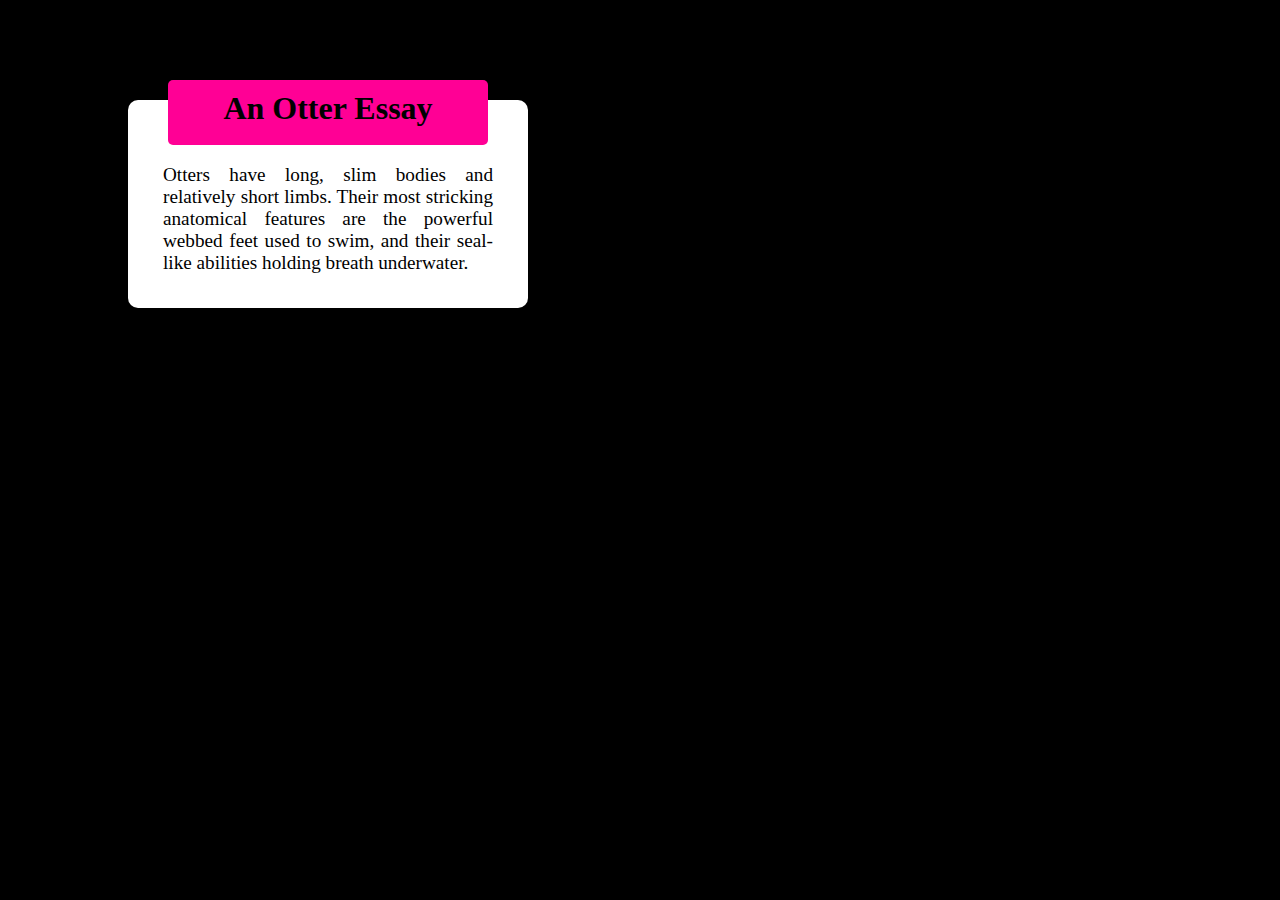
<file: Assignment 1/index.html>
<!DOCTYPE html>
<html lang="en">
<head>
    <meta charset="UTF-8">
    <meta name="viewport" content="width=device-width, initial-scale=1.0">
    <link rel="stylesheet" href="style.css">
    <title>Assignment 1</title>
</head>
<body>
    <div class="container">
        <div class="title">An Otter Essay</div>
        <div class="text">
            <p> 
                Otters have long, slim bodies and relatively short limbs. 
                Their most stricking anatomical features are the powerful webbed feet
                used to swim, and their seal-like abilities holding breath underwater.
            </p>
        </div>
    </div>
</body>
</html>
</file>
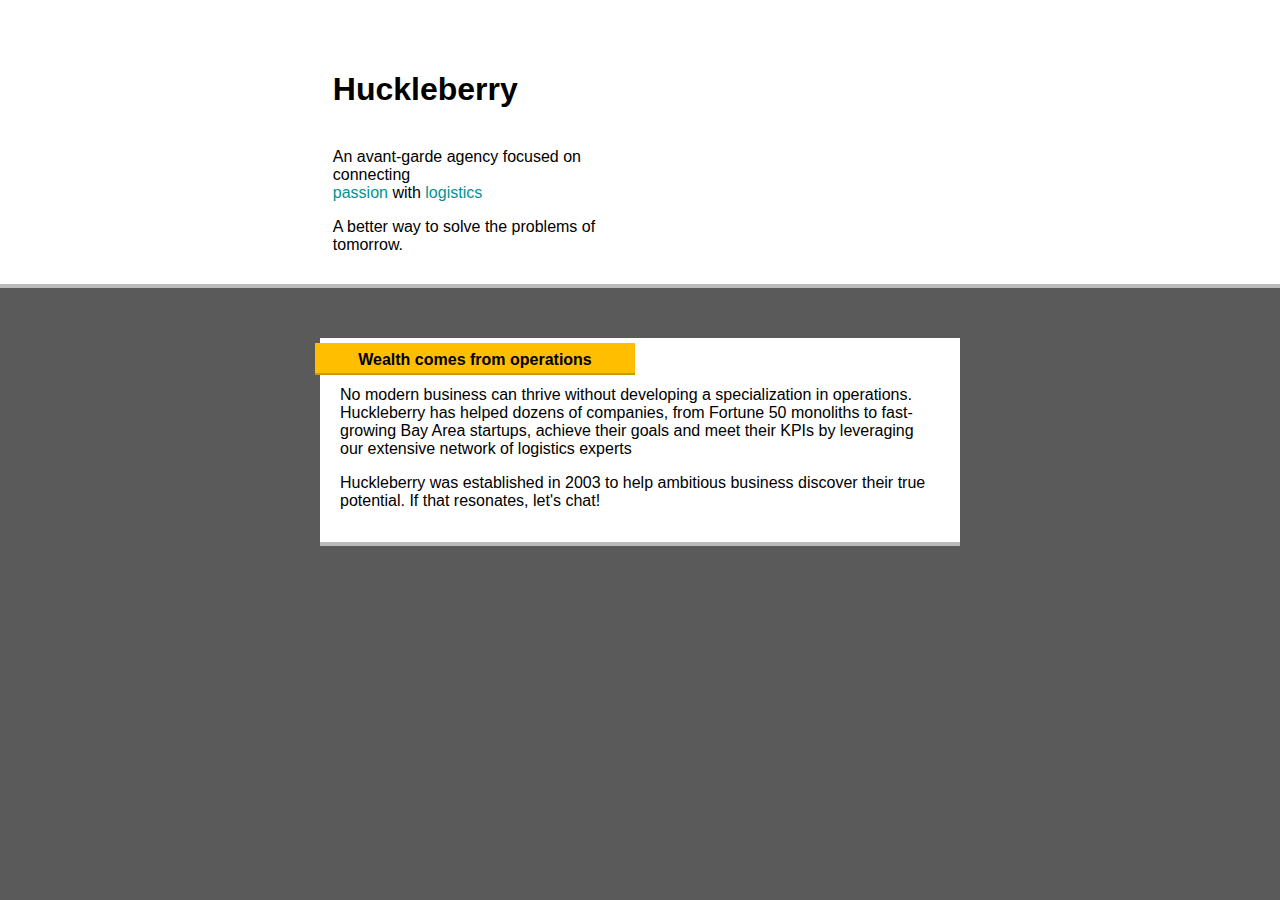
<file: Assignment 2/index.html>
<!DOCTYPE html>
<html lang="en">
<head>
    <meta charset="UTF-8">
    <meta name="viewport" content="width=device-width, initial-scale=1.0">
    <link rel="stylesheet" href="style.css">
    <title>Assignment 2</title>
</head>
<body>
    <div class="box1">
        <div class="huck">
            <h1>Huckleberry</h1>
            <p>
                An avant-garde agency focused on connecting <br> <span class="blue">passion</span> with <span class="blue">logistics</span>
            </p>
            <p>
                A better way to solve the problems of <br> tomorrow.
            </p>
        </div>
    </div>
    <div class="box2">
        <span class="yellow">Wealth comes from operations</span>
        <p>
            No modern business can thrive without developing a specialization in operations.
            Huckleberry has helped dozens of companies, from Fortune 50 monoliths to fast-growing Bay Area startups,
            achieve their goals and meet their KPIs by leveraging our extensive network of logistics experts
        </p>
        <p>
            Huckleberry was established in 2003 to help ambitious business discover their true <br> potential. 
            If that resonates, let's chat!
        </p>
    </div>
    <div class="box3"></div>
</body>
</html>
</file>
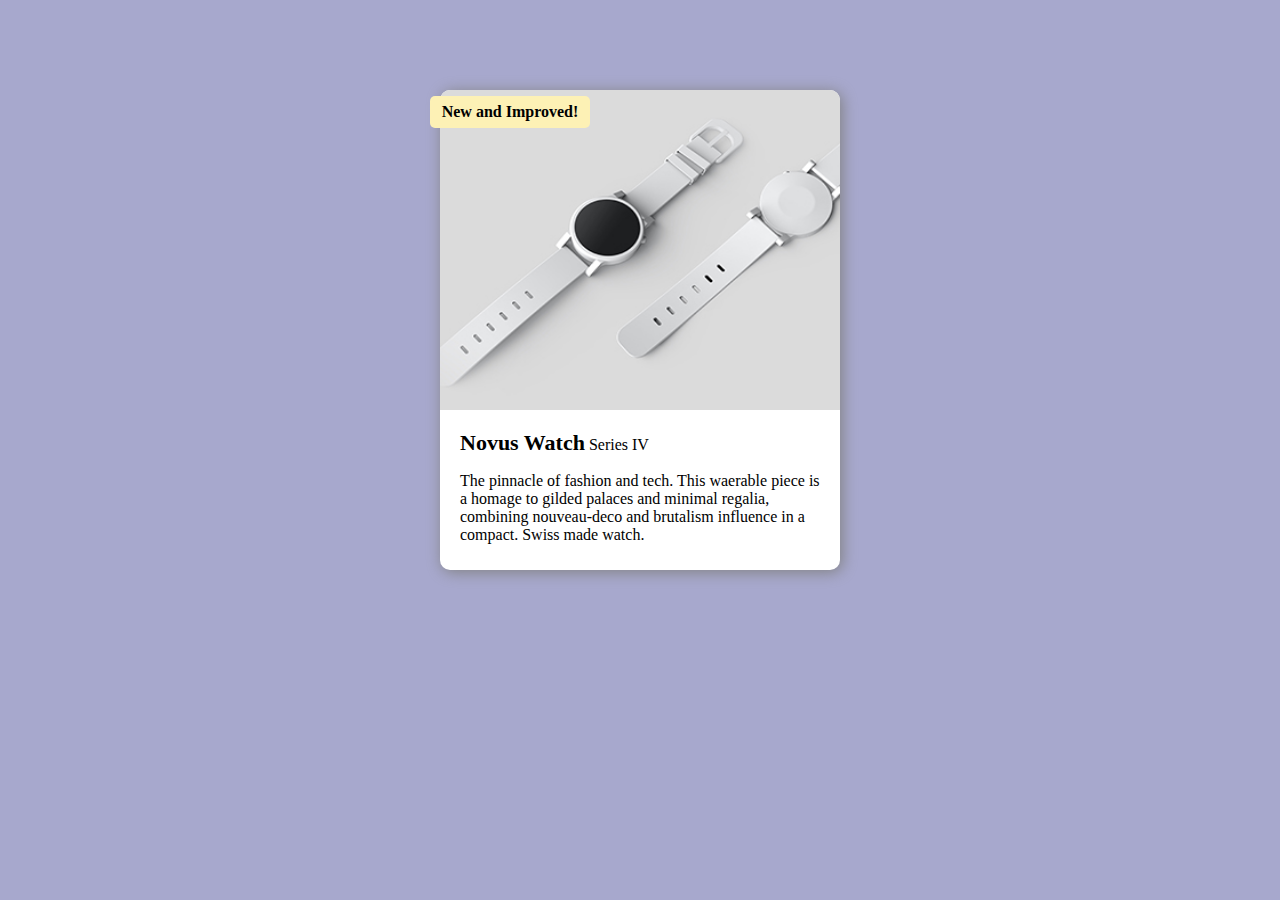
<file: Assignment 3/index.html>
<!DOCTYPE html>
<html lang="en">
<head>
    <meta charset="UTF-8">
    <meta name="viewport" content="width=device-width, initial-scale=1.0">
    <link rel="stylesheet" href="style.css">
    <title>Assignment 3</title>
</head>
<body>
    <div class="container">
        <p class="new">New and Improved!</p>
        <div class="img">
            <img src="./images/watch.jpg" alt="Watch">
        </div>
        <div class="text">
            <p><span>Novus Watch</span> Series IV</p>
            <p>
                The pinnacle of fashion and tech. 
                This waerable piece is a homage to gilded palaces and minimal regalia, 
                combining nouveau-deco and brutalism influence in a compact. Swiss made watch. 
            </p>
        </div>
    </div>
</body>
</html>
</file>
<file: Assignment 1/style.css>
*, *::before, *::after{
    box-sizing: border-box;
}
body{
    margin: 0;
    padding: 0;
    background-color: black;
}
@media screen and (min-width:550px) {
    .container{
        position: relative;
        top: 100px;
        left: 10%;
        width: 25em;
        height: 13em;
        background-color: white;
        border-radius: 10px;
    }
    .title{
        position: relative;
        top: -20px;
        left: 50%;
        transform: translateX(-50%);
        width: 10em;
        height: 40px;
        background-color: #ff0095;
        font-size: 2em;
        font-weight: bolder;
        text-align: center;
        padding: 10px 10px 55px 10px;
        border-radius: 5px;
    }
    .text{
        position: relative;
        top: -20px;
        width: 100%;
        height: 7em;
        padding: 0 35px 0 35px;
        text-align: justify;
        font-size: 1.2em;
        border-radius: 5px;
        
    }
}
@media (max-width:549px){
    .container{
        position: relative;
        top: 100px;
        width: 23em;
        height: 15em;
        background-color: white;
        border-radius: 10px;
    }
    .title{
        position: relative;
        top: -20px;
        left: 50%;
        transform: translateX(-50%);
        width: 10em;
        height: 35px;
        background-color: #ff0095;
        font-size: 2em;
        font-weight: bolder;
        text-align: center;
        padding: 10px 10px 55px 10px;
        border-radius: 5px;
    }
    .text{
        position: relative;
        top: -20px;
        width: 100%;
        height: 7em;
        padding: 0 35px 0 35px;
        text-align: justify;
        font-size: 1.2em;
        border-radius: 5px;
    }
}
</file>
<file: Assignment 2/style.css>
*, *::before, *::after{
    box-sizing: border-box;
}
body{
    margin: 0;
    padding: 0;
    background-color: rgb(90, 90, 90);
    font-family: sans-serif;
}
@media screen and (min-width: 1200px){
    .box1{
        width: 100%;
        height: 18em;
        background-color: white;
        padding: 10px;
        border-bottom: solid 4px rgb(187, 187, 187);
    }
    .huck{
        width: 25%;
        height: 12em;
        position: absolute;
        left: 26%;
        padding-top: 40px;
    }
    .huck>h1{
        margin-bottom: 40px;
    }
    .blue{
        color: rgb(3, 146, 146);
    }
    .box2{
        position: relative;
        top: 50px;
        left: 25%;
        width: 50%;
        height: 13em;
        background-color: white;
        border-bottom: solid 4px rgb(187, 187, 187);
    }
    .yellow{
        display: block;
        position: relative;
        top: 5px ;
        left: -5px;
        background-color: rgb(255, 191, 0);
        width: 20em;
        height: 2em;
        text-align: center;
        font-weight: bolder;
        border-bottom: solid 2px rgb(204, 153, 0);
        padding: 8px 10px 10px 10px;
    }
    .box2>p:nth-child(2){
        padding: 0 20px 0 20px;
    }
    .box2>p:nth-child(3){
        padding: 0 20px 20px 20px;
    }
    .box3{
        display: none;
    }
}
@media (min-width: 900px) and (max-width: 1199px){
    .box1{
        width: 100%;
        height: 20em;
        background-color: white;
        padding: 10px;
        border-bottom: solid 4px grey;
    }
    .huck{
        width: 45%;
        height: 14em;
        position: absolute;
        left: 26%;
        padding-top: 40px;
    }
    .huck>h1{
        margin-bottom: 40px;
    }
    .blue{
        color: rgb(3, 146, 146);
    }
    .box2{
        position: relative;
        top: 50px;
        left: 25%;
        width: 50%;
        height: 14.5em;
        background-color: white;
        border-bottom: solid 4px grey;
    }
    .yellow{
        display: block;
        position: relative;
        top: 5px ;
        left: -5px;
        background-color: rgb(255, 191, 0);
        width: 20em;
        height: 2em;
        text-align: center;
        font-weight: bolder;
        border-bottom: solid 2px rgb(204, 153, 0);
        padding: 8px 10px 10px 10px;
    }
    .box2>p:nth-child(2){
        padding: 0 20px 0 20px;
    }
    .box2>p:nth-child(3){
        padding: 0 20px 20px 20px;
    }
    .box3{
        display: none;
    }
}
@media (min-width: 600px) and (max-width: 899px){
    .box1{
        width: 100%;
        height: 18em;
        background-color: white;
        padding: 20px;
        border-bottom: solid 4px rgb(187, 187, 187);
    }
    .huck{
        width: 100%;
        height: 12em;
        padding-top: 40px;
    }
    .huck>h1{
        margin-bottom: 40px;
    }
    .blue{
        color: rgb(3, 146, 146);
    }
    .box2{
        width: 100%;
        height: 12em;
        background-color: white;
        border-bottom: solid 4px rgb(187, 187, 187);
        margin-top: 40px;
        padding-top: 5px;
        text-align: justify;
    }
    .yellow{
        display: block;
        background-color: rgb(255, 191, 0);
        width: 20em;
        height: 2em;
        font-weight: bolder;
        border-bottom: solid 2px rgb(204, 153, 0);
        padding: 8px 10px 10px 20px;
    }
    .box2>p:nth-child(2){
        padding: 0 20px 0 20px;
    }
    .box2>p:nth-child(3){
        padding: 0 20px 20px 20px;
    }
    .box3{
        width: 100%;
        height: 10em;
        background-color: white;
        margin-top: 40px;
    }
}
@media (max-width: 599px) {
    .box1{
        width: 100%;
        height: 18em;
        background-color: white;
        padding: 20px;
        border-bottom: solid 4px rgb(187, 187, 187);
    }
    .huck{
        width: 100%;
        height: 12em;
        padding-top: 40px;
    }
    .huck>h1{
        margin-bottom: 40px;
    }
    .blue{
        color: rgb(3, 146, 146);
    }
    .box2{
        width: 100%;
        height: 18em;
        background-color: white;
        border-bottom: solid 4px rgb(187, 187, 187);
        margin-top: 40px;
        padding-top: 5px;
        text-align: justify;
    }
    .yellow{
        display: block;
        background-color: rgb(255, 191, 0);
        width: 20em;
        height: 2em;
        font-weight: bolder;
        border-bottom: solid 2px rgb(204, 153, 0);
        padding: 8px 10px 10px 20px;
    }
    .box2>p:nth-child(2){
        padding: 0 20px 0 20px;
    }
    .box2>p:nth-child(3){
        padding: 0 20px 20px 20px;
    }
    .box3{
        width: 100%;
        height: 5em;
        background-color: white;
        margin-top: 40px;
    }
}
</file>
<file: Assignment 3/style.css>
*, *::before, *::after{
    box-sizing: border-box;
}
body{
    margin: 0;
    padding: 0;
    background-color: #a7a8cd;
}
@media screen and (min-width:550px) {
    .container{
        width: 25em;
        height: 30em;
        position: absolute;
        top: 10%;
        left: 50%;
        transform: translateX(-50%);
        background-color: white;
        border-radius: 10px;
        box-shadow: 2px 2px 15px  grey;
    }
    .new{
        background-color: #fdf1b5;
        width: 10em;
        height: 2em;
        text-align: center;
        font-weight: bold;
        padding-top: 7px;
        position: absolute;
        top: -10px;
        left: -10px;
        border-radius: 5px;
    }
    img{
        width: 100%;
        height: 20em;
        border-top-left-radius: 10px ;
        border-top-right-radius: 10px;
    }
    span{
        font-size: 22px;
        font-weight: bold;
    }
    .text>p{
        padding: 0 20px ;
    }
}
@media (max-width:549px){
    .container{
        width: 23em;
        height: 33em;
        position: absolute;
        top: 10%;
        left: 50%;
        transform: translateX(-50%);
        background-color: white;
        border-radius: 10px;
        box-shadow: 2px 2px 15px  grey;
    }
    .new{
        background-color: #fdf1b5;
        width: 12em;
        height: 2em;
        text-align: center;
        font-weight: bold;
        padding-top: 7px;
        position: absolute;
        top: -10px;
        left: -10px;
        border-radius: 5px;
    }
    img{
        width: 100%;
        height: 22em;
        border-top-left-radius: 10px ;
        border-top-right-radius: 10px;
    }
    span{
        font-size: 22px;
        font-weight: bold;
    }
    .text>p{
        padding: 0 25px;
    }
}
</file>
